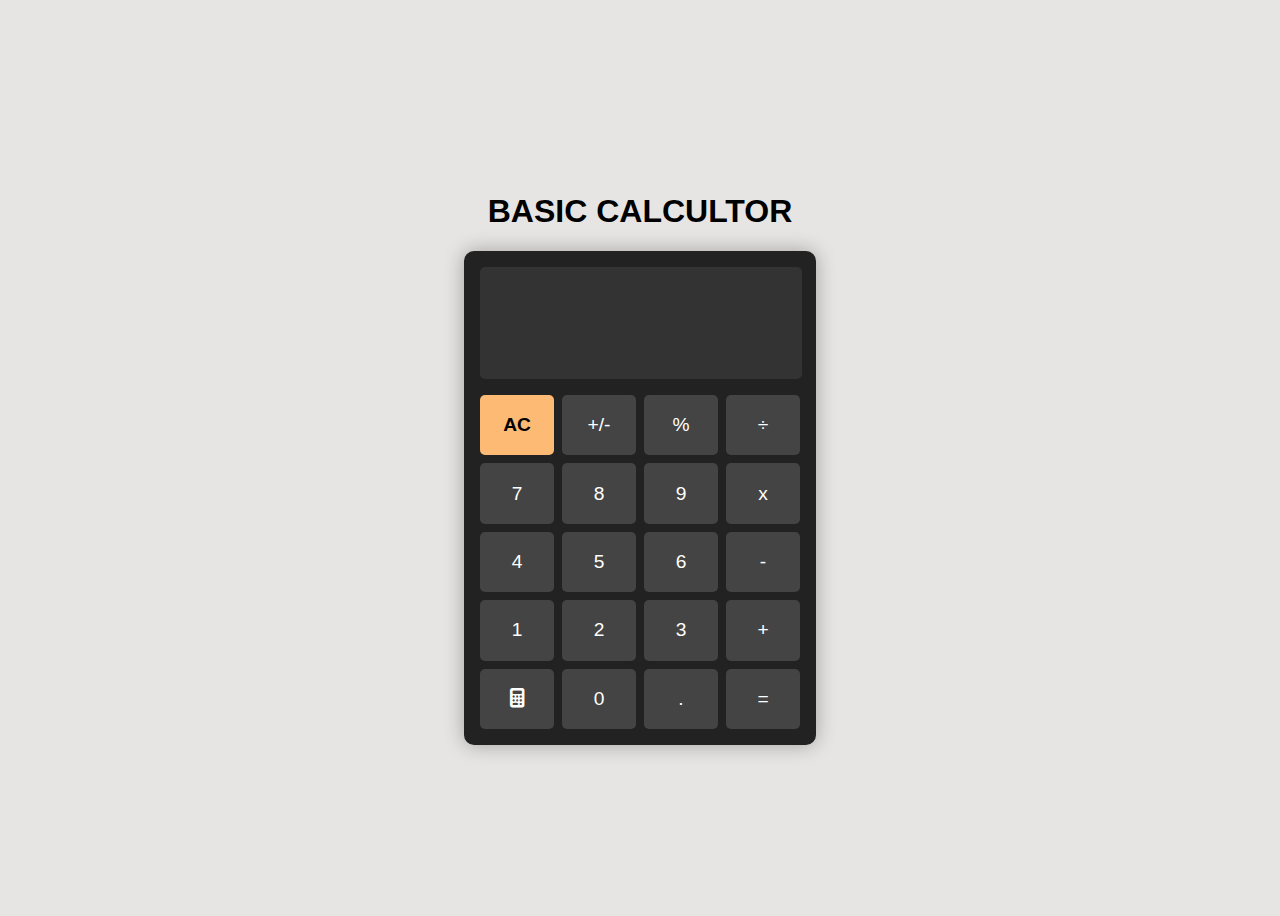
<file: Calculator/index.html>
<!DOCTYPE html>
<html lang="en">
<head>
  <meta charset="UTF-8">
  <link rel="icon" type="image" href="/Calculator/cal.png">
  <title>Basic Calculator</title>
  <link rel="stylesheet" href="cal.css">
  <link rel="stylesheet" href="https://cdnjs.cloudflare.com/ajax/libs/font-awesome/6.5.0/css/all.min.css">
</head>
<body> 
  <div class="calc">
    <h1>BASIC CALCULTOR</h1>
  <div class="calculator">
    <input type="text" class="calculator-display" id="display" disabled>
    <div class="calculator-buttons">
      <button id="clear">AC</button>
      <button>+/-</button> 
      <button>%</button>
      <button>÷</button>
      <button>7</button>
      <button>8</button>
      <button>9</button>
      <button>x</button>
      <button>4</button>
      <button>5</button>
      <button>6</button>
      <button>-</button>
      <button>1</button>
      <button>2</button>
      <button>3</button>
      <button>+</button>
      <button><i class="fa-solid fa-calculator"></i></button> 
      <button>0</button>
      <button>.</button>
      <button>=</button>
    </div>
  </div>
  </div>

  <script src="cal.js"></script>
</body>
</html>
</file>
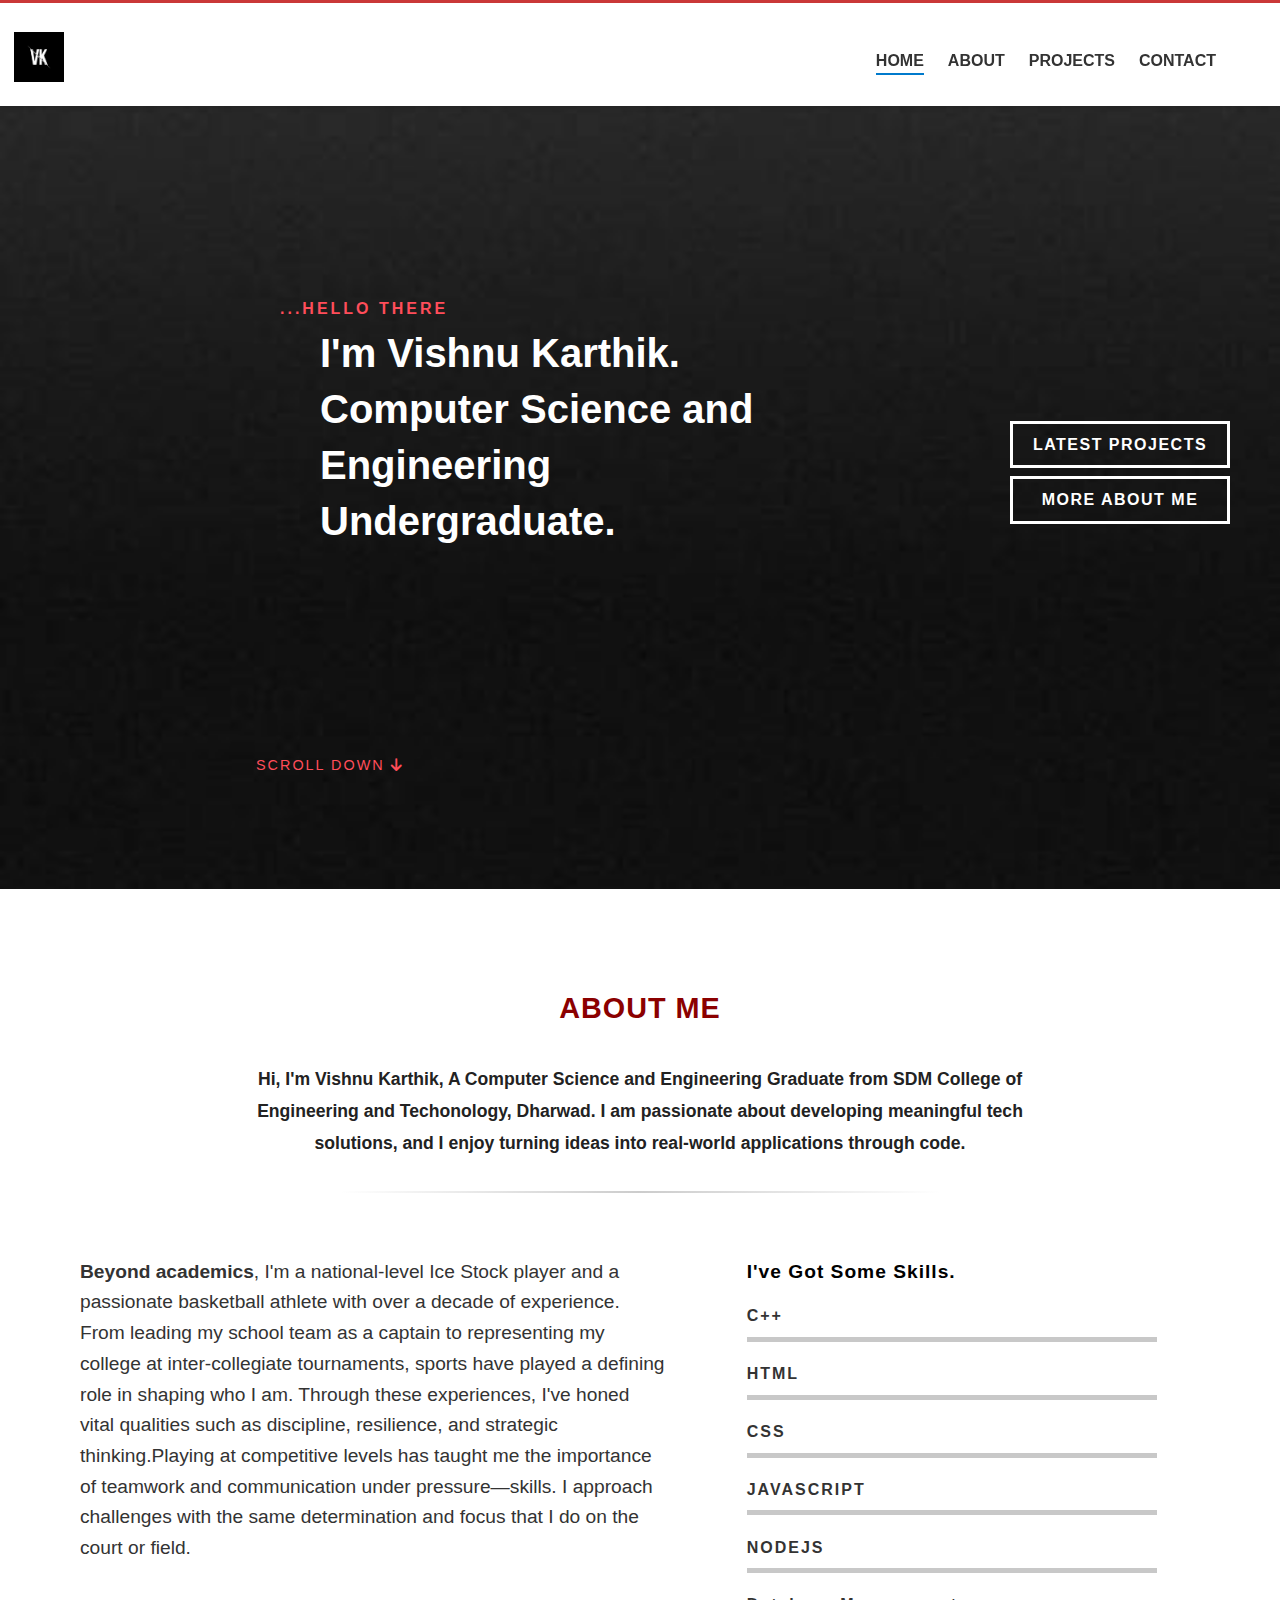
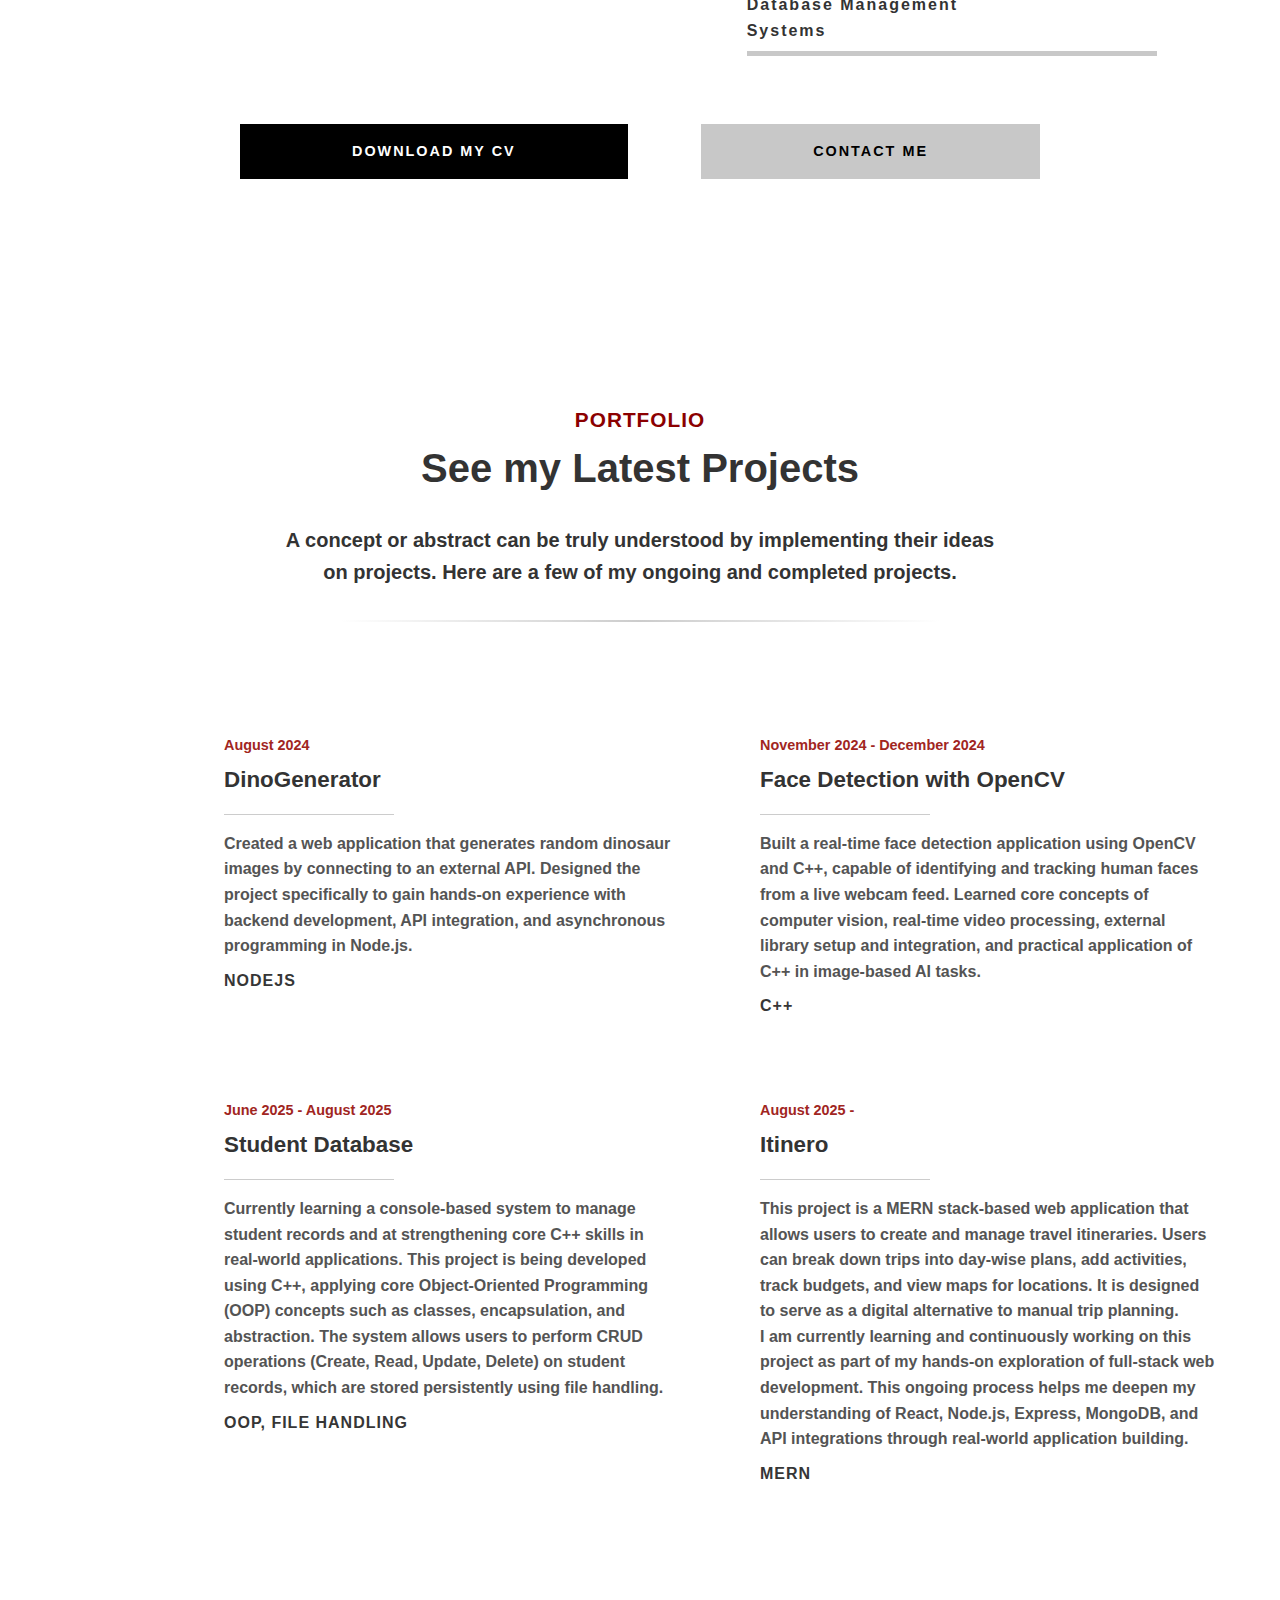
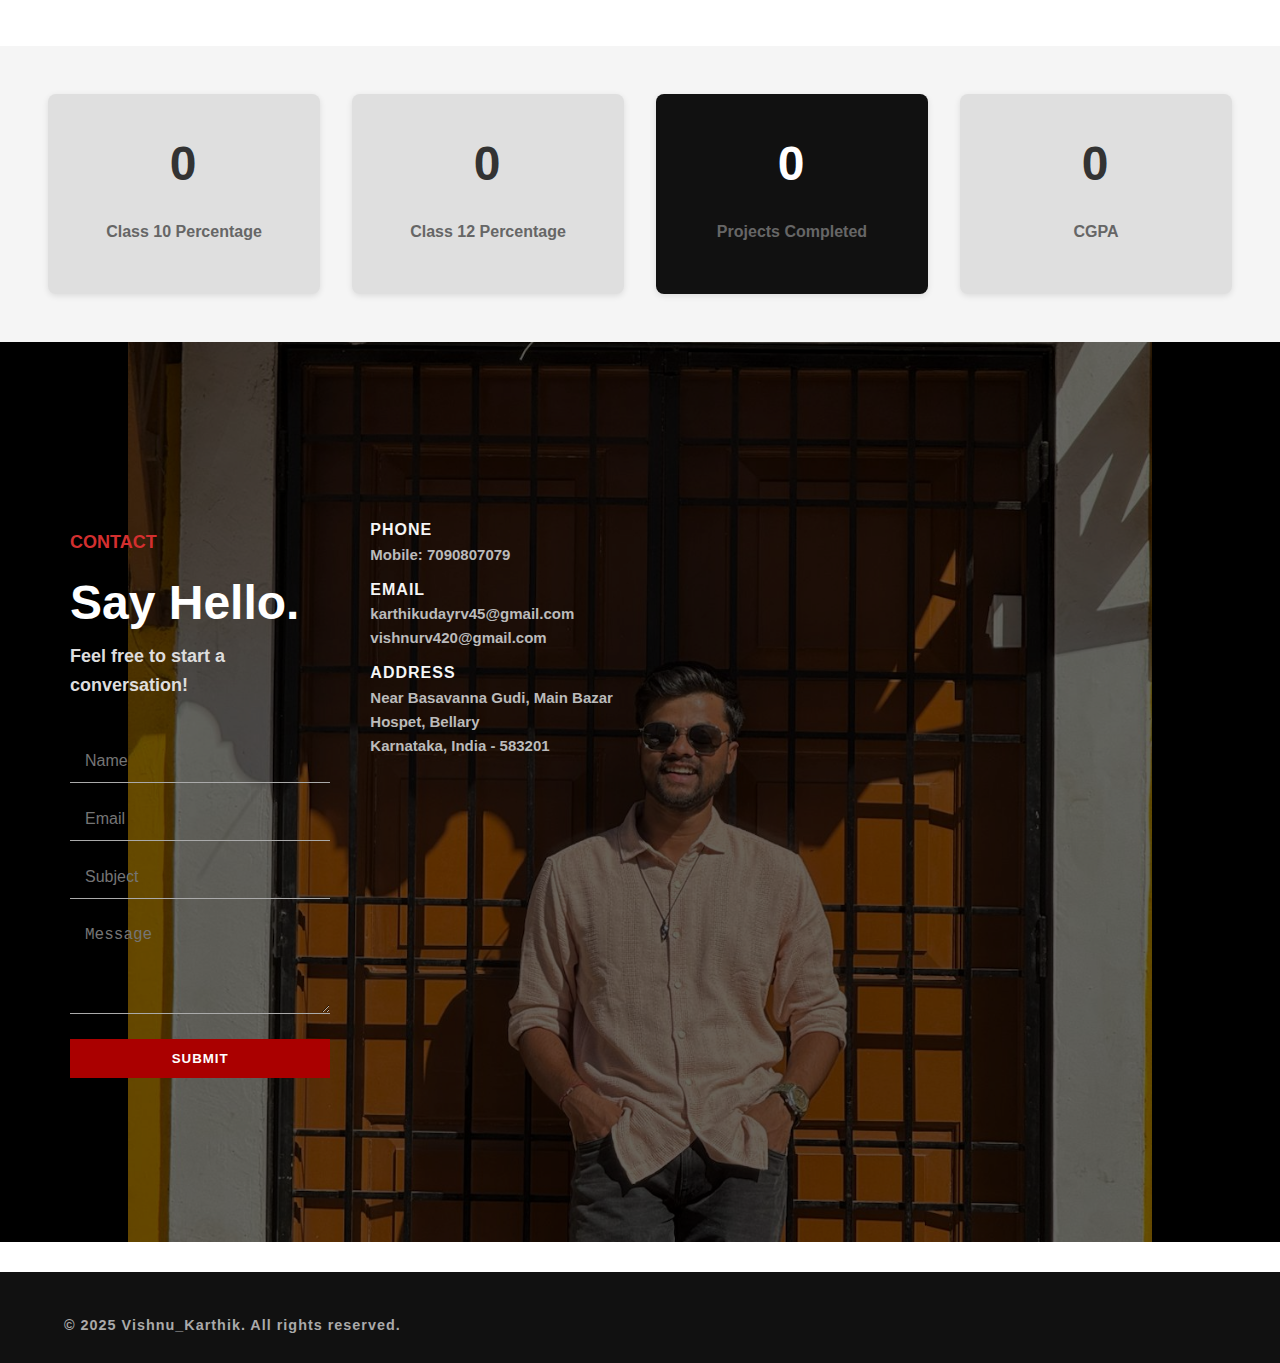
<file: Portfolio/index.html>
<!DOCTYPE html>
<html lang="en">
<head>
  <meta charset="UTF-8" />
  <meta name="viewport" content="width=device-width, initial-scale=1.0"/>
  <link rel="icon" type="image" href="/Portfolio/name.png">
  <title>Vishnu Karthik</title>
  <link rel="stylesheet" href="style.css" />
  <link rel="stylesheet" href="about.css" />
  <link rel="stylesheet" href="project.css" /> 
  <link rel="stylesheet" href="counter.css" />
  <link rel="stylesheet" href="contact.css" />

  <link rel="stylesheet" href="https://cdnjs.cloudflare.com/ajax/libs/font-awesome/6.5.0/css/all.min.css">
</head>
<body>
  <div id="loading-bar"></div>

  <!-- NAVBAR -->
  <header>
    <nav class="navbar">
      <div class="container">
        <div class="logo">
          <a href="#home">
            <div id="loading-bar"></div>
            <img src="/Portfolio/name.png" class="logo-img" id="refresh-logo" alt="Logo 2" />
          </a>
        </div>

        <ul class="nav-menu">
          <li><a href="#home" class="nav-link active"><b>HOME</b></a></li>
          <li><a href="#about" class="nav-link"><b>ABOUT</b></a></li>
          <li><a href="#projects" class="nav-link"><b>PROJECTS</b></a></li>
          <li><a href="#contact" class="nav-link"><b>CONTACT</b></a></li>
        </ul>
      </div>
    </nav>
  </header>

<!--------------------------------------------------------------------------------------------------->

  <!-- HERO -->
  <section id="home" class="hero">
    <div class="hero-text-container">
    <p class="hello-there">...HELLO THERE</p><br>
    <h1>
      I'm Vishnu Karthik.<br>
      Computer Science and Engineering<br>
      Undergraduate.<br>
    </h1>
    <div class="hero-buttons">
      <a href="#projects" class="btn"><b>LATEST PROJECTS</a>
      <a href="#about" class="btn">MORE ABOUT ME</a>
    </div>
    <a href="#about" class="scroll-down">SCROLL DOWN  <i class="fa-solid fa-arrow-down"></i></a>
  </div>
</section>

<!-- ----------------------------------------------------------------------------------------------- -->

<!-- ABOUT -->
  <section id="about" class="about">
    <div class="about-me">
      <h2>ABOUT ME</h2>
      <p>
        Hi, I'm Vishnu Karthik, A Computer Science and Engineering Graduate
        from SDM College of Engineering and Techonology, Dharwad.
        I am passionate about developing meaningful tech solutions, and I enjoy turning 
        ideas into real-world applications through code.        
      </p>

      <div class="section-separator"> </div>

      <div class="about-flex">
      <div class="games">
        <b>Beyond academics</b>, I'm a national-level Ice Stock player and a 
        passionate basketball athlete with over a decade of experience. From leading my school 
        team as a captain to representing my college at inter-collegiate tournaments, sports have
        played a defining role in shaping who I am. Through these experiences, I've honed vital qualities 
        such as discipline, resilience, and strategic thinking.Playing at competitive levels has 
        taught me the importance of teamwork and communication under pressure—skills. I approach challenges 
        with the same determination and focus that I do on the court or field.
      </div>

      <div class="skills">
        <h2 class="skills-heading">I've Got Some Skills.</h2>
        <ul>
          <li>C++</li>
          <li>HTML</li>
          <li>CSS</li>
          <li>JAVASCRIPT</li>
          <li>NODEJS</li>
          <li>Database Management Systems</li>
        </ul> 
      </div>
    </div>
    
      <div class="cv-cont-btn">
        <a href="/Portfolio/Vishnu Karthik .pdf" target="_blank" /*download="Vishnu_Karthik.pdf"*/  class="cv-btn">DOWNLOAD MY CV</a>
        <a href="https://www.linkedin.com/in/vishnu-karthik-2ab5b5323/" target="_blank"  class="contact-btn">CONTACT ME</a>
      </div>
    </div>
  </section>

<!-- /* ----------------------------------------------------------------------------------------------- */ -->

<!-- Projects -->
  <section id="projects" class="projects">
    <div class="portfolio">
      <h2 class="portfolio-title">PORTFOLIO</h2>
      <p class="see-projects-title">See my Latest Projects</p>
      <p class="projects-description">
        A concept or abstract can be truly understood by implementing their ideas <br>
        on projects. Here are a few of my ongoing and completed projects.
      </p>

    <div class="section-separator"></div>
    

    <div class="projects-grid">
      <div class="project-box">
        <p class="project-date">August 2024</p>
        <h3 class="project-title">DinoGenerator</h3>

      <div class="project-separator"> </div>

        <p class="project-desc">
          Created a web application that generates random dinosaur images by connecting to an external API.
          Designed the project specifically to gain hands-on experience with backend development,
          API integration, and asynchronous programming in Node.js.
        </p>
        <p class="project-tags">NODEJS</p>
      </div>


      <div class="project-box">
        <p class="project-date">November 2024 - December 2024</p>
        <h3 class="project-title">Face Detection with OpenCV</h3>

      <div class="project-separator"> </div>

        <p class="project-desc">
          Built a real-time face detection application using OpenCV and C++, capable of identifying
          and tracking human faces from a live webcam feed.
          Learned core concepts of computer vision, real-time video processing, external library setup
          and integration, and practical application of C++ in image-based AI tasks.
        </p>
        <p class="project-tags">C++</p>
      </div>

      <div class="project-box">
        <p class="project-date">June 2025 - August 2025</p>
        <h3 class="project-title">Student Database</h3>

      <div class="project-separator"> </div>

        <p class="project-desc">
          Currently learning a console-based system to manage student records and at
          strengthening core C++ skills in real-world applications.
          This project is being developed using C++, applying core Object-Oriented Programming (OOP) 
          concepts such as classes, encapsulation, and abstraction. The system allows users to perform 
          CRUD operations (Create, Read, Update, Delete) on student records, which are stored persistently 
          using file handling.
        </p>
        <p class="project-tags">OOP, File Handling</p>
      </div>
      
      <div class="project-box">
        <p class="project-date">August 2025 - </p>
        <h3 class="project-title">Itinero</h3>

      <div class="project-separator"> </div>

        <p class="project-desc">
          This project is a MERN stack-based web application that allows users to create and manage travel 
          itineraries. Users can break down trips into day-wise plans, add activities, track budgets, and 
          view maps for locations. It is designed to serve as a digital alternative to manual trip planning.<br>
          I am currently learning and continuously working on this project as part of my hands-on exploration 
          of full-stack web development. This ongoing process helps me deepen my understanding of React, Node.js, 
          Express, MongoDB, and API integrations through real-world application building.
        </p>
        <p class="project-tags">MERN</p>
      </div>
    </div>
  </section>

<!-- /* ----------------------------------------------------------------------------------------------- */ -->

<!-- Counter -->
 <section id="stats">
    <div class="stats-container">
      <div class="stat-card">
        <div class="stat-number-counter" data-target="90">0</div>
        <!-- <div class="pro-separator"> </div> -->
      <div class="stat-label">Class 10 Percentage</div>
    </div>
    <div class="stat-card">
      <div class="stat-number-counter" data-target="80">0</div>
      <div class="stat-label">Class 12 Percentage</div>
    </div>
    <div class="stat-card stat-dark">
      <!-- <i class="fa-solid fa-arrow-up stat-icon"></i> -->
      <div class="stat-number" data-target="10">0</div>
      <div class="stat-label">Projects Completed</div>
    </div>
    <div class="stat-card">
      <div class="stat-number" data-target="9">0</div>
      <div class="stat-label">CGPA</div>
    </div>
 </section>
  

<!-- /* ----------------------------------------------------------------------------------------------- */ -->
<!-- Contact-me -->
 <section id="contact" class="contact">
  <div class="overlay"></div>
  <div class="container">
    <div class="contact-content">
      <div class="left-form">
        <h2><span class="contact-title">CONTACT</span><br><span class="say-hello">Say Hello.</span></h2>
        <p class="sub-heading">Feel free to start a conversation!</p>
        <form action="#" method="POST">
          <input type="text" placeholder="Name" required />
          <input type="email" placeholder="Email" required />
          <input type="text" placeholder="Subject" required />
          <textarea placeholder="Message" required></textarea>
          <button type="submit">SUBMIT</button>
        </form>
      </div>

      <div class="right-info">
        <h3>PHONE</h3>
        <p>Mobile: 7090807079<br></p>
        <h3>EMAIL</h3>
        <p>karthikudayrv45@gmail.com<br>vishnurv420@gmail.com</p>
        <h3>ADDRESS</h3>
        <p>Near Basavanna Gudi, Main Bazar<br>Hospet, Bellary<br>Karnataka, India - 583201</p>
      </div>
    </div>
  </div>
</section>

<!-- /* ----------------------------------------------------------------------------------------------- */ -->
<!-- Footer -->
<footer class="footer">
  <div class="container">
    <p>&copy; 2025 Vishnu_Karthik. All rights reserved.</p>
  </div>
</footer>

<!-- /* ----------------------------------------------------------------------------------------------- */ -->

<script src="script.js">
  document.getElementById("refresh-logo").addEventListener("click", () => {
  location.reload(); // Refreshes the page
});
</script>
</body>
</html>
</file>
<file: Calculator/cal.css>
/* style.css */

.calc h1 {
  text-align: center;
  font-family: Arial, sans-serif;
}

body {
  align-items: center;
  background: #e7e5e4;
  display: flex;
  justify-content: center;
  align-items: center; 
  height: 100vh;
}

.calculator {
  background: #222;
  padding: 1em;
  border-radius: 10px;
  box-shadow: 0px 0px 20px rgba(0,0,0,0.3);
  width: 320px;
}

.calculator-display {
  width: 290px;
  height: 2.5em;
  font-size: 2em;
  text-align: right;
  margin-bottom: 0.5em;
  padding: 0.5em;
  border-radius: 5px;
  border: none;
  background: #333;
  color: #fff;
}

.calculator-buttons {
  display: grid;
  grid-template-columns: repeat(4, 1fr);
  gap: 0.5em;
}

button {
  background: #444;
  color: #fff;
  border: none;
  padding: 1em 0;
  font-size: 1.2em;
  border-radius: 5px;
  transition: background 0.2s;
  cursor: pointer;
}
button:hover {
  background: #666;
}
#clear {
  background: #fdba74;
  color: black;
  font-weight: 900;
  /* grid-column: span 4; */
}
</file>
<file: Portfolio/about.css>
html {
  scroll-behavior: smooth;
}


.about {
  display: flex;
  justify-content: center;
  align-items: center;
  padding: 6rem 2rem;
  text-align: center;
}

.about-me {
  max-width: 800px;
}

.about-me h2 {
  color: #8B0000; 
  font-size: 1.8rem;
  font-weight: bold;
  letter-spacing: 1px;
  margin-bottom: 2rem;
}

.about-me p {
  font-size: 1.1rem;
  line-height: 2rem;
  color: #222;
  /* font-weight: 700; */
}

.section-separator {
  width: 600px;
  height: 2px;
  margin: 2rem auto; 
  background: linear-gradient(to right, transparent, #ccc, transparent);
}
/* ----------------------------------------------------------------------------------------------- */

.about-flex {
  display: flex;
  justify-content: space-between;
  gap: 5rem;
  flex-wrap: wrap;
  margin-top: 4rem;
}

.games {
  flex: 2;
  font-size: 1.2rem;
  font-weight: 400;
  text-align: left;
  margin-left: -10rem;
}

/* ----------------------------------------------------------------------------------------------- */

.skills {
  flex: 1;
  text-align: left;
}

.skills .skills-heading {
  font-size: 1.2rem;
  margin-bottom: 1rem;
  color: black;
}

.skills ul {
  list-style: none;
  padding: 0;
  margin: 0;
}

.skills li {
  font-weight: bold;
  font-size: 1rem;
  letter-spacing: 2px;
  margin-bottom: 1.2rem;
  position: relative;
}

.skills li::after {
  content: '';
  display: block;
  height: 5px;
  background-color: #c8c8c8;
  margin-top: 0.5rem;
  width: 140%;
}
/* ----------------------------------------------------------------------------------------------- */

.cv-cont-btn{
    padding-top: 3rem;
    display: flex;
    justify-content: space-between;
    gap: 4rem;
    flex-wrap: wrap;
    margin: 0 auto;
}

.cv-btn{
  display: inline-block;            /* Ensures the button acts as an inline element */
  padding: 1rem 7rem;               /* Spacing inside the button */
  /* border: 3px solid black;          White border */
  color: white;                     /* White text */
  background: black;          /* Transparent background */
  font-size: 0.9rem;                  /* Standard readable font size */
  font-weight: 700;                 /* Extra bold */
  text-decoration: none;            /* Remove underline */
  letter-spacing: 2px;            /* Improve spacing between letters */
  white-space: nowrap;             /* Keeps text on a single line */
  text-align: center;               /* Center-align text */
  transition: background 0.3s ease-in-out;        /*Smooth hover effects */
  cursor: pointer;                  /* Pointer on hover */
  min-width: 220px;
}

.contact-btn{
  display: inline-block;            /* Ensures the button acts as an inline element */
  padding: 1rem 7rem;               /* Spacing inside the button */
  /* border: 3px solid white;          White border */
  color: black;                     /* White text */
  background: #c8c8c8;          /* Transparent background */
  font-size: 0.9rem;                  /* Standard readable font size */
  font-weight: 700;                 /* Extra bold */
  text-decoration: none;            /* Remove underline */
  letter-spacing: 2px;            /* Improve spacing between letters */
  white-space: nowrap;             /* Keeps text on a single line */
  text-align: center;               /* Center-align text */
  transition: background 0.3s ease;        /*Smooth hover effects*/
  min-width: 220px;
  cursor: pointer;                  /* Pointer on hover */
}

.cv-btn:hover{
    background: #8B0000;
}

.contact-btn:hover{
    background: #545454;
    color: white;
}
</file>
<file: Portfolio/project.css>
html {
  scroll-behavior: smooth;
}

.projects {
  display: flex;
  justify-content: center;
  align-items: center;
  padding: 8rem 2rem;
  text-align: center;
}

.portfolio-title {
  color: #8B0000;
  font-size: 1.3rem;
  font-weight: 700;
  letter-spacing: 1px;
  text-transform: uppercase;
}

.see-projects-title {
  font-size: 2.5rem;
  font-weight: bold;
  margin: 0;
}

.projects-description {
  font-size: 1.25rem;
  line-height: 1.6;
  margin-top: 1.5rem;
}
/* ----------------------------------------------------------------------------------------------- */

.projects-grid {
  display: grid;
  grid-template-columns: repeat(2, 1fr);        /* 2 columns */
  grid-template-rows: repeat(2, auto);   /* 2 rows */
  gap: 5rem;
  padding: 2rem;
  text-align: left;
  margin-top: 5rem;
  margin-left: 10rem;
}

/* .project-box {
  background-color: #ffffff;
  border-radius: 10px;
  box-shadow: 0 4px 15px rgba(0, 0, 0, 0.1);
  padding: 2rem;
  transition: transform 0.3s ease, box-shadow 0.3s ease;
} */

/* .project-box:hover {
  transform: translateY(-5px);
  box-shadow: 0 6px 20px rgba(0, 0, 0, 0.15);
} */

.project-date {
  color: #a1261f;
  font-weight: bold;
  font-size: 0.9rem;
  margin-bottom: 5px;
}

.project-title {
  font-size: 1.4rem;
  font-weight: 700;
  color: #333333;
  margin-bottom: 10px;
}

.project-desc {
  font-size: 1rem;
  color: #545454;
  line-height: 1.6;
  margin-bottom: 9px;
}

.project-tags {
  font-weight: bold;
  font-size: 1rem;
  color: #363636;
  letter-spacing: 1px;
  text-transform: uppercase;
}

.project-separator {
  width: 170px;
  height: 1px;
  margin: 1rem 0 1rem 0rem;
  background-color: #ccc;
  display: block;
}
</file>
<file: Portfolio/counter.css>
.stats-container {
  display: flex;
  justify-content: space-between;
  align-items: center;
  padding: 2rem;
  background-color: #f5f5f5;
  flex-wrap: wrap;
}

.stat-card {
  background-color: #dfdfdf;
  width: 250px;
  height: 200px;
  padding: 2rem;
  text-align: center;
  flex: 1;
  min-width: 200px;
  margin: 1rem;
  border-radius: 8px;
  box-shadow: 0 2px 6px rgba(0, 0, 0, 0.1);
}

.stat-dark {
  background-color: #111;
  color: #fff;
  position: relative;
}

/* .stat-dark::before { */
  /* content: '↑'; */
  /* color: green;
  font-size: 1rem;
  position: absolute;
  top: 15px;
  left: 50px;
} */

/* .stat-icon{
  color: green; 
  font-size: 1.8rem; */
  /* padding-right: 20rem; */

/* } */

.stat-number {
  font-size: 3rem;
  font-weight: bold;
  /* font-family: 'Courier New', monospace; Makes each digit same width */
  min-height: 3.5rem; /* Reserves vertical space */
  letter-spacing: 2px;
  display: inline-block;
  width: 5.5ch; /* Ensures the width stays same for up to 12 */
  text-align: center;
}

.stat-number-counter {
  font-size: 3rem;
  font-weight: bold;
  /* font-family: 'Fjalla One', monospace; Makes each digit same width */
  letter-spacing: 2px;
  min-height: 3.5rem; /* Reserves vertical space */
  display: inline-block;
  width: 5.5ch; /* Ensures the width stays same for up to 12 */
  text-align: center;
}

.stat-label {
  font-weight: 600;
  margin-top: 1rem;
  color: #666;
}

/* 
.pro-separator{
  width: 100px;
  height: 1px;
  margin: 1rem 0 2rem rem;
  background-color: red;
  display: block;
} */
</file>
<file: Portfolio/contact.css>
.contact {
  position: relative;
  height: 100vh;
  display: flex;
  align-items: center;
  justify-content: center;
  font-family: 'Segoe UI', sans-serif;
  color: white;

  /* Step 1: Black background first */
  background-color: #000;

  /* Step 2: Then image on top of black (with some transparency if needed) */
  background-image: url('/Portfolio/me.jpeg');
  background-repeat: no-repeat;
  background-size: 80%;       /* or 95% if zoomed out look */
  background-position: center 80%;
}

.contact input:hover::placeholder,
.contact input:focus::placeholder,
.contact textarea:hover::placeholder,
.contact textarea:focus::placeholder {
  color: #dcdcdc; 
}


.contact .overlay {
  position: absolute;
  top: 0; left: 0;
  width: 100%; height: 100%;
  background-color: rgba(0, 0, 0, 0.6);
  z-index: 1;
}

.contact .container {
  position: relative;
  z-index: 2;
  width: 100%;
  max-width: 1200px;
  margin: 0 auto;
  padding: 30px;
}

.contact-content {
  display: flex;
  flex-wrap: wrap;
  justify-content: space-between;
  gap: 40px;
}

.left-form, .right-info {
  flex: 1 1 45%;
}

.left-form h2 {
  font-size: 36px;
  font-weight: 600;
}

.contact-title {
  color: #d32f2f;
  font-size: 18px;
  font-weight: 700;
  text-transform: uppercase;
}

.say-hello {
  font-size: 48px;
  font-weight: 700;
}

.sub-heading {
  margin-top: 1px;
  margin-bottom: 40px;
  font-size: 18px;
  color: #ddd;
}

.left-form form {
  display: flex;
  flex-direction: column;
  gap: 15px;
  margin-top: 20px;
}

.left-form input,
.left-form textarea {
  padding: 12px 15px;
  border: none;
  outline: none;
  background: transparent;
  border-bottom: 1px solid #aaa;
  color: white;
  font-size: 16px;
}

.left-form textarea {
  min-height: 100px;
  resize: vertical;
}

.left-form button {
  margin-top: 10px;
  padding: 12px;
  background-color: #a00;
  color: white;
  border: none;
  cursor: pointer;
  font-weight: bold;
  letter-spacing: 1px;
  transition: background 0.3s;
}

.left-form button:hover {
  background-color: #920a0a;
}

.right-info h3 {
  margin-top: 10px;
  color: #f5f5f5;
  font-size: 16px;
  letter-spacing: 1px;
}

.right-info p {
  color: #bbb;
  line-height: 1.6;
  font-size: 15px;
}

/* <!-- ----------------------------------------------------------------------------------------------- --> */

.footer {
  background-color: #111;
  color: #aaa;
  text-align: center;
  padding: 10px 0;
  font-size: 0.9rem;
  margin-top: 30px;
}

.footer p {
  margin: 0;
  letter-spacing: 1px;
}
/* <!-- ----------------------------------------------------------------------------------------------- --> */

/* @keyframes fadeSlideIn {
  0% {
    opacity: 0;
    transform: translateY(40px);
  }
  100% {
    opacity: 1;
    transform: translateY(0);
  }
}

.hero-text-container {
  opacity: 0;
  transform: translateY(40px);
  animation: fadeSlideIn 1s ease-out forwards;
  animation-delay: 0.4s; /* Wait for loading bar to finish */
/* } */
</file>
<file: Portfolio/style.css>
/* Reset and base styles */
*,
*::before,
*::after {
  box-sizing: border-box;
  margin: 0;
  padding: 0;
}

html {
  scroll-behavior: smooth;
  scroll-padding-top: 100px;    /* Adjust according to your navbar height */
}

body {
  font-family: Arial, sans-serif;
  line-height: 1.6;
  color: #333;
}

#loading-bar {
  position: fixed;
  top: 0;
  left: 0;
  height: 3px;
  width: 0%;
  background-color: #ca3838; /* or your theme color */
  z-index: 2000;
  transition: width 0.4s ease;
}

/* ----------------------------------------------------------------------------------------------- */
.hero{
  background-image: url(/Portfolio/black_optimized_.png);
  background-attachment: fixed;   /* Optional: Keeps image fixed while scrolling */
  background-size: cover;
  background-position: center;
  background-repeat: no-repeat;
  height: 87vh; 
  position: relative;
  z-index: 1;
}

/* Overlay */
.hero .overlay {
  background-color: rgba(0, 0, 0, 0.6); 
  width: 100%;
  height: 100%;
  position: absolute;
  top: 0;
  left: 0;
}

.hero-text-container {
  max-width: 700px;
  padding-top: 10rem;
  margin-left: 10rem;
}

/* ------------------------------------------------------------------------------------------------------- */
.hello-there {
  position: relative;
  top: 30px;
  left: 120px;
  color: #ff4d5a;
  font-weight: 600;
  letter-spacing: 3px;
  margin-bottom: 0.5rem;
}

.hero h1 {
  font-size: 2.5rem;
  font-weight: 700;
  line-height: 1.4;
  margin-bottom: 2rem;
  margin-left: 10rem;
}

.hero-buttons {
  display: flex;
  flex-direction: column;
  gap: 0.5rem;
  align-items: center;
  padding-left: 60rem;
  margin-top: -10rem;
}

.btn {
  display: inline-block;            /* Ensures the button acts as an inline element */
  padding: 0.5rem 1rem;               /* Spacing inside the button */
  border: 3px solid white;          /* White border */
  color: white;                     /* White text */
  background: transparent;          /* Transparent background */
  font-size: 1rem;                  /* Standard readable font size */
  font-weight: 700;                 /* Extra bold */
  text-decoration: none;            /* Remove underline */
  letter-spacing: 1.5px;            /* Improve spacing between letters */
  white-space: nowrap;             /* Keeps text on a single line */
  text-align: center;               /* Center-align text */
  transition: all 0.7s ease;        /* Smooth hover effects */
  min-width: 220px;
  cursor: pointer;                  /* Pointer on hover */
}

.btn:hover {
  background: white;
  color: black;
}

.scroll-down {
  font-size: 0.9rem;
  white-space: nowrap;
  letter-spacing: 2px;
  color: #ff4d5a;
  text-decoration: none;
  font-weight: 500;
  position: absolute;
  bottom: 7rem;
  left: 20%;
}

/* @keyframes bounce {
  0%, 100% {
    transform: translateX(-50%) translateY(0);
  }
  50% {
    transform: translateX(-50%) translateY(-10px);
  }
} */

/* ------------------------------------------------------------------------------------------------------- */

/* Container */
.container {
  width: 90%;
  max-width: 1200px;
  margin: 0 auto;
  padding: 1rem 0;
  display: flex;
  justify-content: space-between;
  align-items: center;
  padding-top: 2rem;
}
/* ------------------------------------------------------------------------------------------------------- */

/* Navbar */
.navbar {
  background: #fff;
  box-shadow: 0 2px 4px rgba(0,0,0,0.1);
  position: sticky;
  top: 0;
  left: 0;
  width: 100%;
  z-index: 1000;
}

/* Make the navbar stick to the top when scrolling */
header {
  position: sticky;
  top: 0;
  z-index: 1000; /* Ensure it stays above other content */
  background-color: #000; /* Or your navbar background */
}

/* Logo: image */
.logo {
  display: flex;
  align-items: center;
}

.logo-img {
  height: 50px;
  width: auto;
  margin-left: -50px;
  object-fit: contain;
  transition: transform 0.3s ease, filter 0.3s ease;
  cursor: pointer;
}

.logo-img:hover,
.logo-img_1:hover {
  transform: scale(1.1);
  filter: brightness(5);
}

/* Navigation menu */
.nav-menu {
  list-style: none;
  display: flex;
  gap: 1.5rem;
  letter-spacing: px;
}

.nav-link {
  text-decoration: none;
  color: #333;
  font-weight: 500;
  position: relative;
  transition: color 0s ease;
}

.nav-link::after {
  content: '';
  position: absolute;
  bottom: -6px;
  left: 0;
  width: 0%;
  height: 2px;
  background: #007acc;
  transition: width 0.3s ease-in-out;
}

.nav-link:hover::after,
.nav-link.active::after {
  width: 100%;
}

/* Responsive toggle for small screens - Optional */
.nav-toggle {
  display: none;
  background: none;
  border: none;
  font-size: 1.5rem;
}
/* ------------------------------------------------------------------------------------------------------- */

.hero{
  color: white;
}

/* Optional responsiveness */
@media (max-width: 768px) {
  .nav-menu {
    flex-direction: column;
    display: none;
  }

  .nav-menu.active {
    display: flex;
  }

  .nav-toggle {
    display: block;
  }

  .container {
    flex-wrap: wrap;
  }
}
</file>
